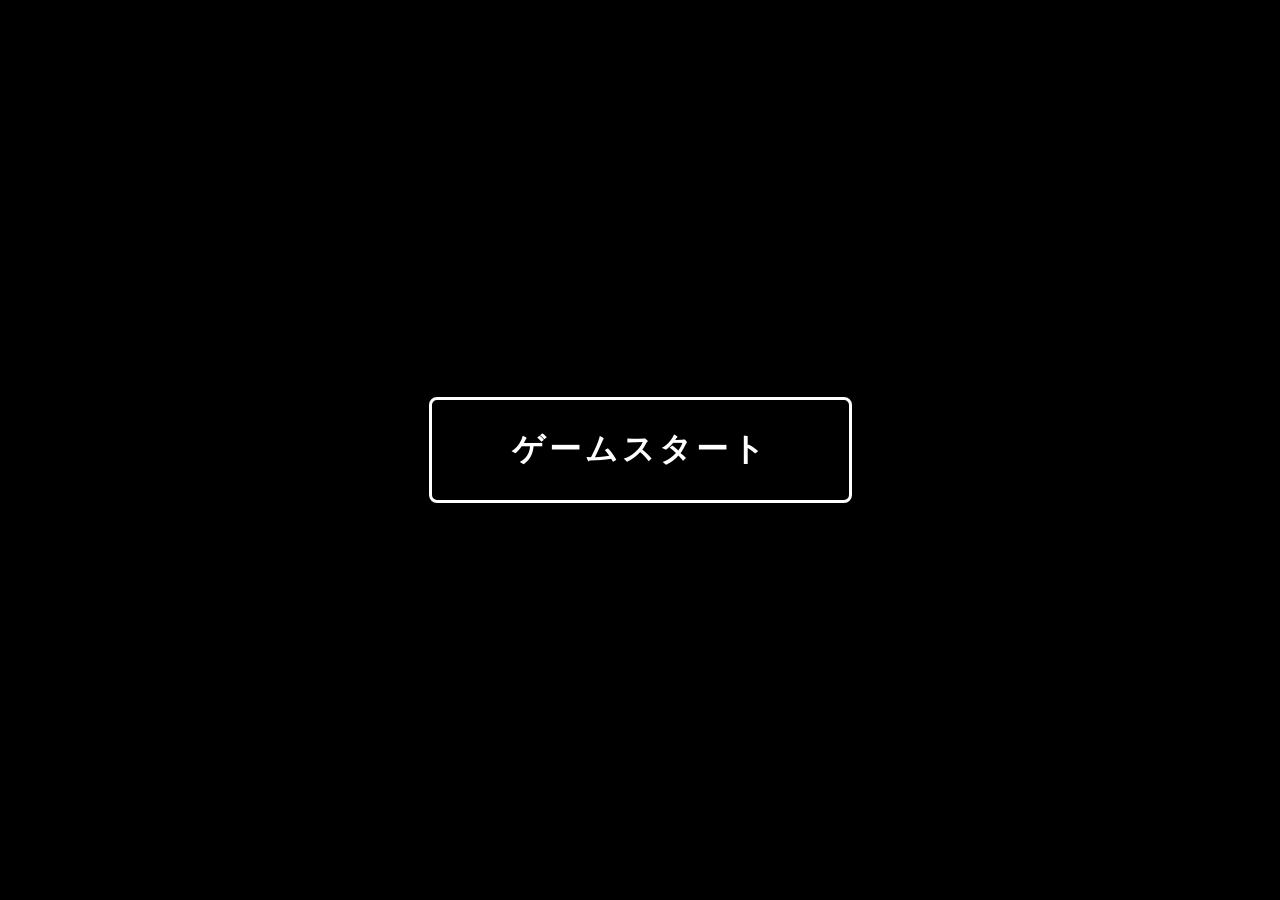
<file: index.html>
<!DOCTYPE html>
<html lang="ja">
<head>
    <meta charset="UTF-8">
    <meta name="viewport" content="width=device-width, initial-scale=1.0">
    <title>新生児挿管シミュレーション</title>
    <style>
        * { margin: 0; padding: 0; box-sizing: border-box; }
        body {
            background: #000;
            display: flex;
            justify-content: center;
            align-items: center;
            height: 100vh;
            font-family: 'Hiragino Kaku Gothic ProN', 'Noto Sans JP', sans-serif;
        }
        #start-btn {
            padding: 28px 80px;
            font-size: 32px;
            font-weight: bold;
            color: #fff;
            background: transparent;
            border: 3px solid #fff;
            border-radius: 8px;
            cursor: pointer;
            letter-spacing: 4px;
            transition: background 0.2s, color 0.2s;
        }
        #start-btn:hover {
            background: rgba(255,255,255,0.15);
        }
    </style>
</head>
<body>
    <button id="start-btn">ゲームスタート</button>

    <script src="shared/js/bgm.js" data-bgm="shared/assets/soukanbgm.mp3"></script>
    <script>
        document.getElementById('start-btn').addEventListener('click', function () {
            // このクリックでブラウザの音声自動再生ブロックが解除される
            window.location.replace('cpap/index.html');
        });
    </script>
</body>
</html>
</file>
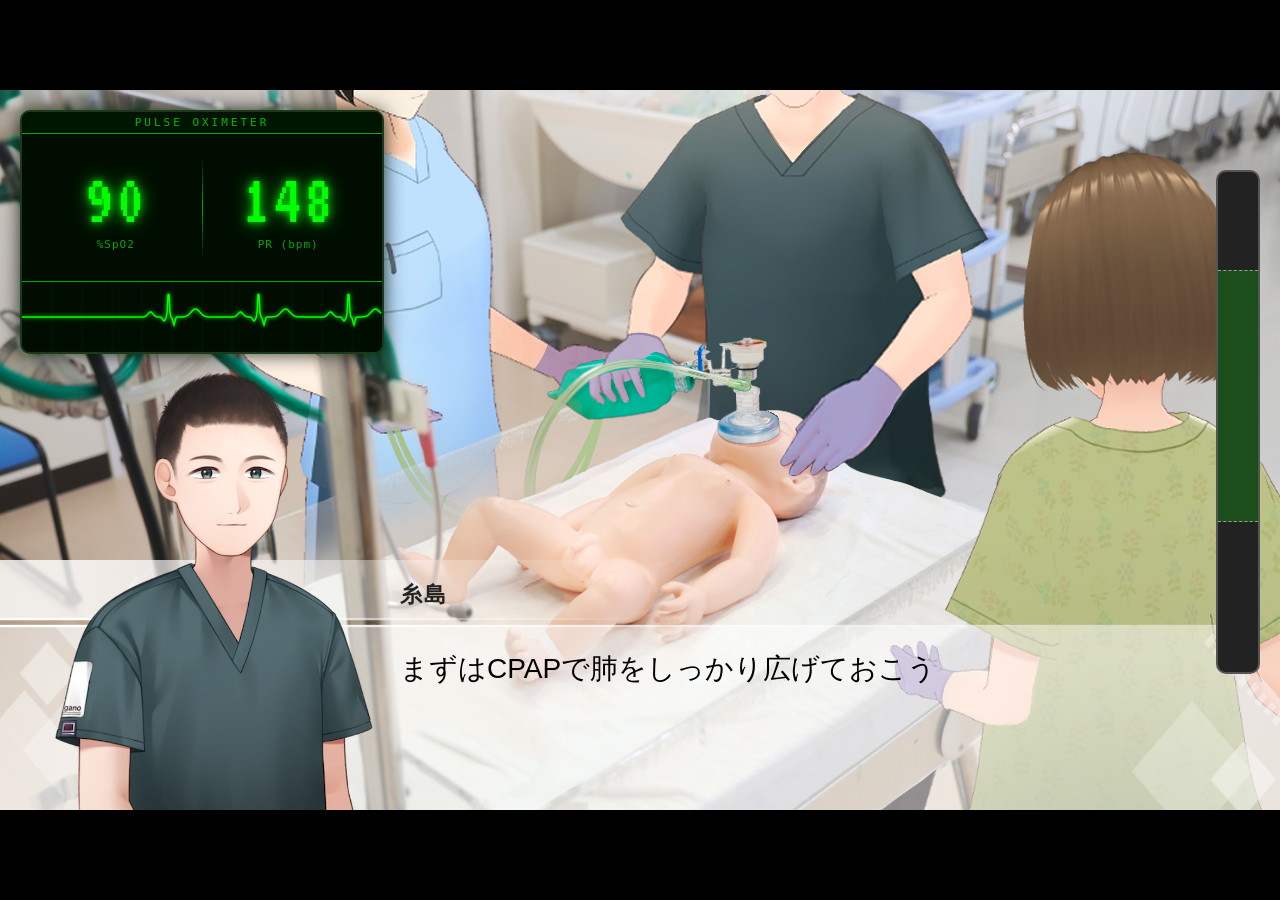
<file: cpap/index.html>
<!DOCTYPE html>
<html lang="ja">
<head>
    <meta charset="UTF-8">
    <meta name="viewport" content="width=device-width, initial-scale=1.0">
    <title>CPAPゲーム</title>
    <link rel="stylesheet" href="../shared/css/common.css">
    <link rel="stylesheet" href="css/style.css">
    <link href="https://fonts.googleapis.com/css2?family=VT323&display=swap" rel="stylesheet">
</head>
<body>
    <div id="game-container">
        <!-- 背景レイヤー: 全画面表示の画像 -->
        <div id="background-layer">
            <div id="bg-image"></div>
        </div>

        <!-- キャラクタレイヤー: 左下に立ち絵を配置 -->
        <div id="character-layer">
            <div id="active-character" class="standing-character char-itoshima"></div>
        </div>

        <!-- ミニゲームレイヤー: CPAPコンテナ -->
        <div id="minigame-container">
            <div class="window-box" id="cpap-container">
                <div class="window-title">CPAP</div>
                <div id="cpap-bg">
                    <img id="cpap-bag-overlay" src="assets/img/cpap_bag.png" alt="bag">
                </div>
            </div>

        </div>

        <!-- 圧力ゲージ（ウィンドウ外） -->
        <div id="cpap-gauge">
            <div id="cpap-gauge-target-zone"></div>
            <div id="cpap-gauge-fill"></div>
        </div>

        <!-- Monitorウィンドウ -->
        <div id="monitor-window">
            <div id="monitor-header">PULSE OXIMETER</div>
            <div id="monitor-values">
                <div class="monitor-panel">
                    <div class="monitor-value" id="spo2-number">90</div>
                    <div class="monitor-label">%SpO2</div>
                </div>
                <div class="monitor-divider"></div>
                <div class="monitor-panel">
                    <div class="monitor-value" id="pr-number">150</div>
                    <div class="monitor-label">PR (bpm)</div>
                </div>
            </div>
            <canvas id="ecg-canvas" width="360" height="70"></canvas>
        </div>

        <!-- UIレイヤー: 台詞、クリア画面 -->
        <div id="ui-layer">
            <!-- ノベルゲーム風 台詞領域 (画面下部固定) -->
            <div id="dialog-box" class="hidden">
                <div id="dialog-name"></div>
                <p id="dialog-text"></p>
            </div>

            <!-- クリア画面 -->
            <div id="clear-screen" class="hidden"></div>
        </div>

        <!-- タッチヒント（バッグ付近） -->
        <div id="touch-hint" class="hidden">タッチしよう！</div>

        <!-- ゲージヒント（初回タッチ後表示） -->
        <div id="gauge-hint" class="hidden">緑のゲージ内に圧をキープしよう</div>
    </div>

    <!-- スクリプト -->
    <script src="../shared/js/ScaleManager.js"></script>
    <script src="js/main.js"></script>
    <script src="../shared/js/bgm.js" data-bgm="../shared/assets/soukanbgm.mp3"></script>
</body>
</html>
</file>
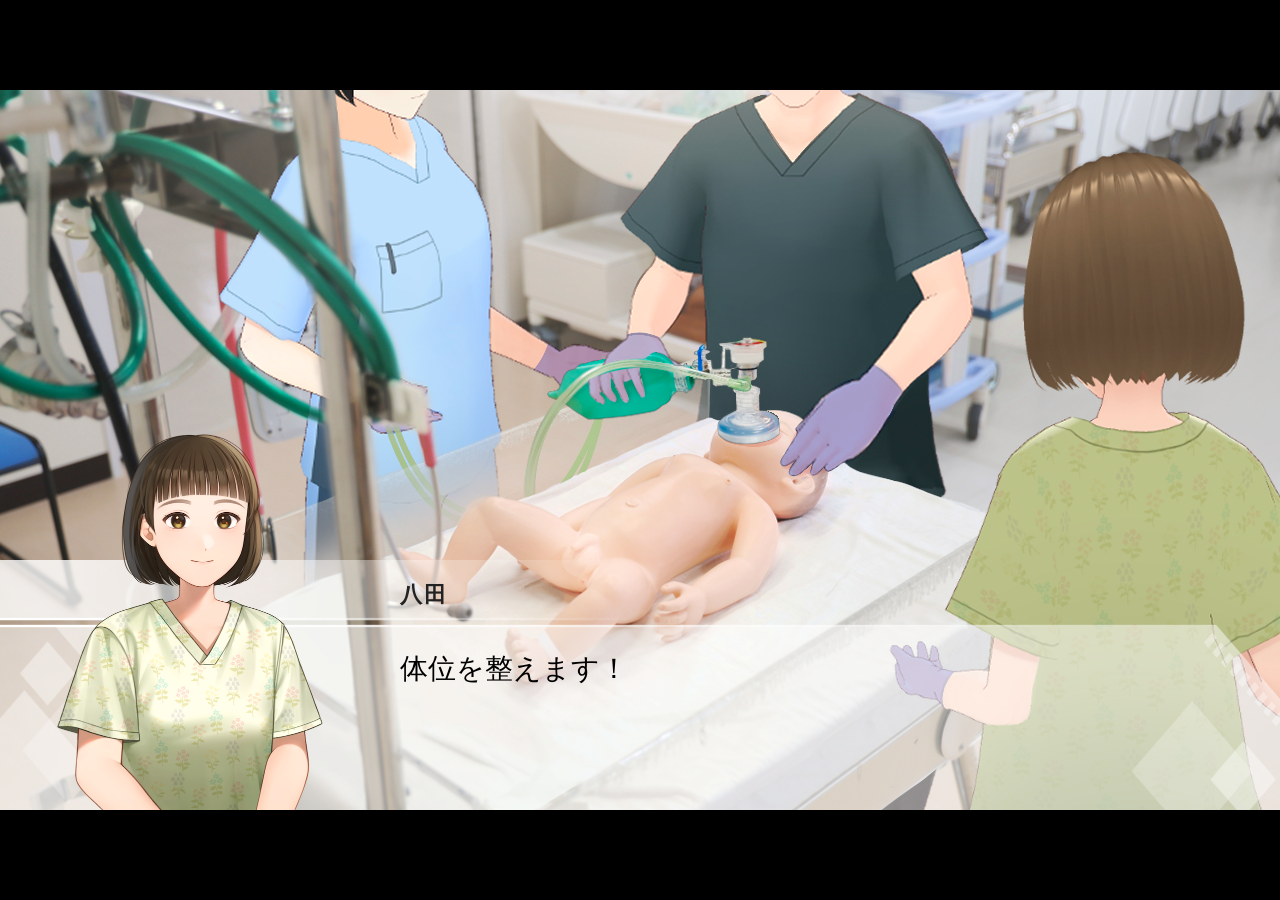
<file: kotei/index.html>
<!DOCTYPE html>
<html lang="ja">

<head>
    <meta charset="UTF-8">
    <meta name="viewport" content="width=device-width, initial-scale=1.0">
    <title>体位固定ゲーム</title>
    <link rel="stylesheet" href="../shared/css/common.css">
    <link rel="stylesheet" href="css/style.css">
</head>

<body>
    <div id="game-container">
        <!-- 背景レイヤー -->
        <div id="background-layer">
            <div id="bg-image"></div>
        </div>

        <!-- キャラクタレイヤー -->
        <div id="character-layer">
            <div id="active-character" class="standing-character char-hatta"></div>
        </div>

        <!-- ミニゲームレイヤー: 体位固定コンテナ -->
        <div id="minigame-container">
            <div class="window-box" id="head-fix-container">
                <div class="window-title">体位固定</div>
                <div id="head-fix-bg"></div>

                <!-- インタラクティブエリア（ヒットゾーン） -->
                <div id="towel-area" class="interact-area hidden"></div>
                <div id="face-area"  class="interact-area hidden"></div>

                <!-- ▼ 下向き矢印（フェーズ0: タオルを下にドラッグ） -->
                <div id="arrow-down" class="hidden"></div>

                <!-- ↗ 右上45度矢印（フェーズ2: タオルを頭の下へ） -->
                <svg id="arrow-up" class="hidden"
                     viewBox="0 0 56 56"
                     xmlns="http://www.w3.org/2000/svg">
                    <line x1="10" y1="48" x2="38" y2="18"
                          stroke="gold" stroke-width="6" stroke-linecap="round"/>
                    <polygon points="44,12 44,26 30,12" fill="gold"/>
                </svg>

                <!-- タップアイコン（フェーズ1: タオルをタップ） -->
                <div id="tap-icon" class="hidden"></div>

                <!-- 時計回り弧矢印（フェーズ3: 顔を傾ける） -->
                <svg id="arrow-rotate" class="hidden"
                     viewBox="0 0 110 110"
                     xmlns="http://www.w3.org/2000/svg">
                    <!-- 約90°時計回りの弧 (12時 → 3時方向) -->
                    <path d="M 55,10 A 45,45 0 0,1 100,55"
                          stroke="gold" fill="none"
                          stroke-width="12" stroke-linecap="round"/>
                    <!-- 矢印の先端 -->
                    <polygon points="100,55 114,46 108,68" fill="gold"/>
                </svg>
            </div>
        </div>

        <!-- カットイン表示領域 -->
        <div id="cutin-container" class="hidden">
            <div id="cutin-image"></div>
        </div>

        <!-- UIレイヤー: 台詞、クリア画面 -->
        <div id="ui-layer">
            <!-- ノベルゲーム風 台詞領域 (画面下部固定) -->
            <div id="dialog-box">
                <div id="dialog-name"></div>
                <p id="dialog-text"></p>
            </div>

            <!-- クリア画面 -->
            <div id="clear-screen" class="hidden"></div>
        </div>
    </div>

    <!-- スクリプト -->
    <script src="../shared/js/ScaleManager.js"></script>
    <script src="js/main.js"></script>
    <script src="../shared/js/bgm.js" data-bgm="../shared/assets/soukanbgm.mp3"></script>
</body>

</html>
</file>
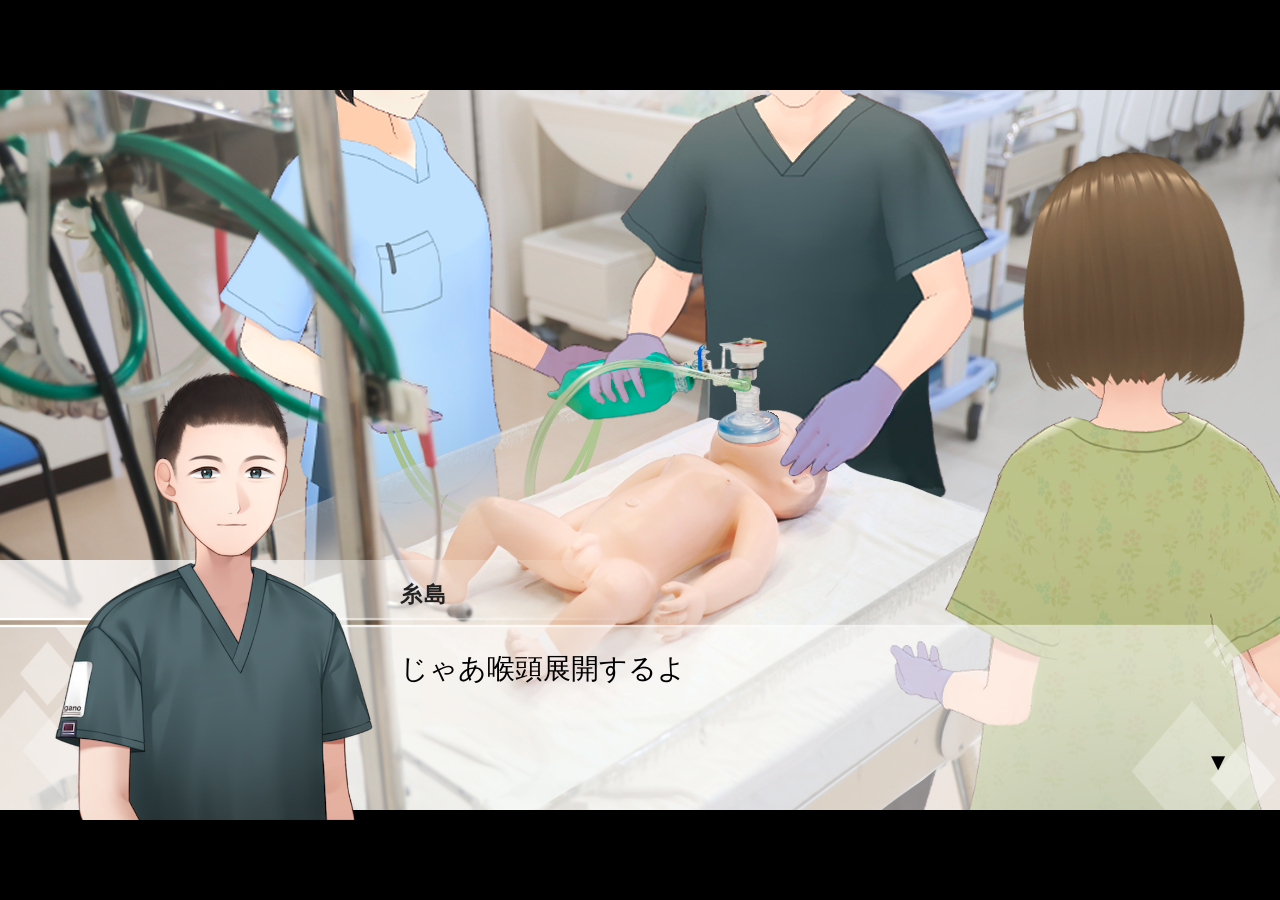
<file: tenkai/index.html>
<!DOCTYPE html>
<html lang="ja">

<head>
    <meta charset="UTF-8">
    <meta name="viewport" content="width=device-width, initial-scale=1.0">
    <title>喉頭展開ゲーム</title>
    <link rel="stylesheet" href="../shared/css/common.css">
    <link rel="stylesheet" href="css/style.css">
</head>

<body>
    <div id="game-container">
        <!-- 背景レイヤー -->
        <div id="background-layer">
            <div id="bg-image"></div>
        </div>

        <!-- キャラクタレイヤー -->
        <div id="character-layer">
            <div id="active-character" class="standing-character char-itoshima"></div>
        </div>

        <!-- ミニゲームレイヤー: 喉頭鏡コンテナ -->
        <div id="minigame-container" class="hidden">
            <div class="windows-row">
                <div class="window-box" id="window1">
                    <div class="window-title">口腔外</div>
                    <div id="laryngoscope-area">
                        <img id="window1-bg" src="assets/img/oral cavity/face1.png" class="window1-bg" alt="">
                    </div>
                </div>
                <div class="window-box" id="window2">
                    <div class="window-title">喉頭鏡ビュー</div>
                    <div id="scope-lens">
                        <div id="scope-content"></div>
                    </div>
                </div>
            </div>
            <!-- 方向操作ボタン -->
            <div id="nav-controls">
                <div class="nav-row">
                    <button class="nav-btn" data-dir="up">↑<br><span>上</span></button>
                </div>
                <div class="nav-row">
                    <button class="nav-btn" data-dir="left">←<br><span>左</span></button>
                    <button class="nav-btn" id="depth-btn"><span>奥へ</span></button>
                    <button class="nav-btn" data-dir="right">→<br><span>右</span></button>
                </div>
                <div class="nav-row">
                    <button class="nav-btn" data-dir="down">↓<br><span>下</span></button>
                </div>
            </div>
        </div>

        <!-- 気管チューブ挿入ゲーム -->
        <div id="tube-insertion-game" class="hidden">
            <div id="tube-target-indicator"></div>
            <img id="drag-tube" src="assets/img/tube.png"
                 draggable="false" alt="気管チューブ">
        </div>

        <!-- テストプレイ用UI -->
        <div id="hint-panel" class="hidden">
            <span id="hint-text"></span>
        </div>

        <!-- UIレイヤー: 台詞、クリア画面 -->
        <div id="ui-layer">
            <!-- 選択肢UI -->
            <div id="tool-selection" class="hidden">
                <div class="selection-message">渡す器具を選んでください</div>
                <div class="options-container">
                    <button class="tool-btn" data-tool="suction">吸引チューブ</button>
                    <button class="tool-btn" data-tool="tracheal">気管チューブ</button>
                    <button class="tool-btn" data-tool="bag">流量膨張式バッグ</button>
                </div>
            </div>

            <!-- カットイン表示領域 -->
            <div id="cutin-container" class="hidden">
                <div id="cutin-image"></div>
            </div>

            <!-- ノベルゲーム風 台詞領域 (画面下部固定) -->
            <div id="dialog-box" class="hidden">
                <div id="dialog-name"></div>
                <p id="dialog-text"></p>
                <div id="dialog-next-indicator" class="hidden">▼</div>
            </div>

            <!-- クリア画面 -->
            <div id="clear-screen" class="hidden">
                <h1>挿管完了！</h1>
            </div>
        </div>
    </div>

    <!-- スクリプト -->
    <script src="../shared/js/ScaleManager.js"></script>
    <script src="js/main.js"></script>
    <script src="../shared/js/bgm.js" data-bgm="../shared/assets/soukanbgm.mp3"></script>
</body>

</html>
</file>
<file: shared/css/common.css>
/* =====================================================
   共通スタイル (cpap / kotei / tenkai 共通)
   立ち絵・テキストボックスはcpapルールに準拠
   ===================================================== */

body {
    margin: 0;
    overflow: hidden;
    background: #000;
    display: flex;
    align-items: center;
    justify-content: center;
    width: 100vw;
    height: 100vh;
    font-family: 'Hiragino Kaku Gothic ProN', 'Meiryo', sans-serif;
    user-select: none;
}

#game-container {
    position: relative;
    width: 1280px;
    height: 720px;
    overflow: hidden;
    background: #fdf5e6;
    animation: gameContainerFadeIn 0.5s ease-out;
}

@keyframes gameContainerFadeIn {
    from { opacity: 0; }
    to   { opacity: 1; }
}

.hidden {
    display: none !important;
}

#background-layer,
#character-layer,
#ui-layer {
    position: absolute;
    width: 100%;
    height: 100%;
    top: 0;
    left: 0;
    pointer-events: none;
}

#minigame-container {
    pointer-events: auto;
}

#dialog-box,
#clear-screen {
    pointer-events: auto;
}

/* --- 背景画像（background-imageは各ゲームのstyle.cssで設定） --- */
#bg-image {
    position: absolute;
    width: 100%;
    height: 100%;
    top: 0;
    left: 0;
    background-size: cover;
    background-position: center;
    background-repeat: no-repeat;
}

/* --- 立ち絵（cpapルール: z-index: 300 で台詞ボックスより前面に表示） --- */
.standing-character {
    position: absolute;
    bottom: -10px;
    background-size: contain;
    background-repeat: no-repeat;
    background-position: bottom left;
    transition: opacity 0.3s ease;
    z-index: 300;
}

.char-itoshima {
    width: 380px;
    height: 650px;
    left: 30px;
    background-image: url('../assets/img/itoshima1.png');
}

.char-takei {
    width: 320px;
    height: 550px;
    left: 40px;
    background-image: url('../assets/img/takei1.png');
}

.char-hatta {
    width: 350px;
    height: 580px;
    left: 20px;
    background-image: url('../assets/img/hatta1.png');
}

/* --- ウィンドウ共通 --- */
.window-box {
    width: 400px;
    height: 400px;
    background: #000;
    border: 6px solid #444;
    border-radius: 12px;
    box-shadow: 0 10px 30px rgba(0, 0, 0, 0.5), inset 0 0 30px rgba(0, 0, 0, 0.8);
    display: flex;
    flex-direction: column;
    align-items: center;
    position: relative;
    overflow: hidden;
}

.window-title {
    width: 100%;
    background: #444;
    color: #fff;
    text-align: center;
    font-size: 16px;
    padding: 5px 0;
    font-weight: bold;
    z-index: 5;
}

/* --- UIレイヤー --- */
#ui-layer {
    z-index: 20;
}

/* --- 台詞ボックス（cpapルール準拠）
   padding-left: 400px で左に立った立ち絵と被らないようにする --- */
#dialog-box {
    position: absolute;
    bottom: 0px;
    left: 50%;
    transform: translateX(-50%);
    width: 1280px;
    height: 250px;
    background-image: url('../assets/img/message_window.png');
    background-size: 100% 100%;
    background-repeat: no-repeat;
    background-color: transparent;
    border: none;
    border-radius: 0;
    color: #000;
    font-size: 28px;
    line-height: 1.5;
    padding: 60px 100px 60px 400px;
    box-sizing: border-box;
    display: flex;
    align-items: flex-start;
    box-shadow: none;
    z-index: 400;
}

#dialog-name {
    position: absolute;
    top: 18px;
    left: 400px;
    font-size: 22px;
    font-weight: bold;
    color: #222;
    letter-spacing: 2px;
}

/* --- ナレーション（立ち絵なし）時: 左余白をなくし中央揃え --- */
#dialog-box.narration {
    padding: 60px 120px;
    justify-content: center;
    text-align: center;
    align-items: center;
}

/* --- クリア画面（ゲーム間シームレス遷移用の黒フェードアウト） --- */
#clear-screen {
    position: absolute;
    inset: 0;
    background: #000;
    display: flex;
    flex-direction: column;
    align-items: center;
    justify-content: center;
    z-index: 50;
    animation: clearScreenFadeIn 0.4s ease-in forwards;
}

@keyframes clearScreenFadeIn {
    from { opacity: 0; }
    to   { opacity: 1; }
}

#clear-screen h1 {
    font-size: 80px;
    color: #e00;
    text-shadow: 2px 2px 4px rgba(0, 0, 0, 0.2);
    margin-bottom: 20px;
}

#clear-screen p {
    font-size: 40px;
    margin-bottom: 50px;
}
</file>
<file: cpap/css/style.css>
/* =====================================================
   CPAP固有スタイル
   共通スタイルは ../shared/css/common.css を参照
   ===================================================== */

/* 背景画像 */
#bg-image {
    background-image: url('../assets/img/back.jpg');
}

/* ミニゲームエリア配置（立ち絵の右側に寄せる） */
#minigame-container {
    position: absolute;
    top: 50px;
    left: calc(50% + 100px);
    transform: translateX(-50%);
    display: flex;
    justify-content: center;
    gap: 40px;
    z-index: 15;
}

/* CPAP Specific Styles */
#cpap-container {
    width: 600px;
    height: 600px;
    margin: 0 auto;
}

#cpap-bg {
    position: absolute;
    width: 100%;
    height: calc(100% - 30px);
    top: 30px;
    left: 0;
    background-image: url('../assets/img/cpap.jpeg');
    background-size: cover;
    background-position: center;
}

#cpap-bag-overlay {
    position: absolute;
    left: 287px;
    top: 68px;
    width: 463px;
    height: auto;
    transform-origin: center center;
    transition: transform 0.1s ease;
    cursor: pointer;
    pointer-events: auto;
    user-select: none;
    -webkit-user-drag: none;
    border-radius: 12px;
}

/* 開始時のバッグ金色ヒントアニメーション（4回 = 2パルス） */
#cpap-bag-overlay.bag-hint {
    animation: bagGoldPulse 0.5s ease-in-out 4 alternate;
}

@keyframes bagGoldPulse {
    0%   { filter: drop-shadow(0 0  0px gold) brightness(1.0); }
    100% { filter: drop-shadow(0 0 24px gold) brightness(1.25); }
}

/* タッチヒント */
#touch-hint {
    position: absolute;
    left: 820px;
    top:  115px;
    color: gold;
    font-size: 22px;
    font-weight: bold;
    letter-spacing: 3px;
    text-shadow: 0 0 12px rgba(255, 215, 0, 0.9);
    z-index: 201;
    pointer-events: none;
    animation: touchBlink 0.6s ease-in-out infinite alternate;
}

@keyframes touchBlink {
    0%   { opacity: 0.4; }
    100% { opacity: 1.0; }
}

/* ゲージヒント（縦書き・ゲージ左横） */
#gauge-hint {
    position: absolute;
    right: 70px;
    top:  100px;
    color: #4f4;
    font-size: 15px;
    font-weight: bold;
    letter-spacing: 4px;
    text-shadow: 0 0 8px rgba(0, 255, 0, 0.6);
    writing-mode: vertical-rl;
    z-index: 201;
    pointer-events: none;
}

#cpap-gauge {
    position: absolute;
    right: 20px;
    top: 80px;
    width: 40px;
    height: 500px;
    background-color: #222;
    border: 2px solid #555;
    border-radius: 10px;
    overflow: hidden;
    z-index: 200;
    pointer-events: none;
}

#cpap-gauge-target-zone {
    position: absolute;
    width: 100%;
    height: 50%;
    bottom: 30%;
    background-color: rgba(0, 255, 0, 0.2);
    border-top: 1px dashed rgba(255, 255, 255, 0.5);
    border-bottom: 1px dashed rgba(255, 255, 255, 0.5);
    z-index: 1;
}

#cpap-gauge-fill {
    position: absolute;
    bottom: 0;
    left: 0;
    width: 100%;
    height: 0%;
    background-color: yellow;
    transition: height 0.1s linear, background-color 0.2s;
    z-index: 2;
}

/* Monitor Window */
#monitor-window {
    position: absolute;
    top: 20px;
    left: 20px;
    width: 360px;
    height: 240px;
    background: #000d00;
    border: 2px solid #1a3a1a;
    border-radius: 10px;
    box-shadow: 0 0 20px rgba(0, 0, 0, 0.8), 0 0 8px rgba(0, 255, 0, 0.1);
    z-index: 200;
    display: flex;
    flex-direction: column;
    overflow: hidden;
}

#monitor-header {
    background: #001500;
    color: #0b0;
    text-align: center;
    font-family: monospace;
    font-size: 11px;
    padding: 4px 0;
    letter-spacing: 3px;
    border-bottom: 1px solid #0a0;
    flex-shrink: 0;
}

#monitor-values {
    display: flex;
    flex: 1;
    align-items: center;
    padding: 4px 8px;
    min-height: 0;
}

.monitor-panel {
    flex: 1;
    display: flex;
    flex-direction: column;
    align-items: center;
    justify-content: center;
    gap: 2px;
}

.monitor-value {
    font-family: 'VT323', monospace;
    font-size: 72px;
    color: #00ff00;
    text-shadow: 0 0 8px #00ff00, 0 0 20px #00aa00;
    line-height: 1;
    letter-spacing: 2px;
}

.monitor-label {
    font-family: monospace;
    font-size: 11px;
    color: #0a0;
    letter-spacing: 1px;
}

.monitor-divider {
    width: 1px;
    height: 75%;
    background: linear-gradient(to bottom, transparent, #0a0, transparent);
    flex-shrink: 0;
}

#ecg-canvas {
    display: block;
    border-top: 1px solid #0a0;
    flex-shrink: 0;
}
</file>
<file: kotei/css/style.css>
/* =====================================================
   kotei（体位固定）固有スタイル
   共通スタイルは ../shared/css/common.css を参照
   ===================================================== */

/* 背景画像 */
#bg-image {
    background-image: url('../assets/img/back.jpg');
}

/* ミニゲームエリア配置（立ち絵の右側に寄せる） */
#minigame-container {
    position: absolute;
    top: 10px;
    /* 600px→420px 縮小に合わせて上に詰める */
    left: calc(50% + 100px);
    transform: translateX(-50%);
    display: flex;
    justify-content: center;
    z-index: 15;
}

/* --- 体位固定ミニゲーム --- */
#head-fix-container {
    width: 560px;
    /* 600 × 0.933 */
    height: 420px;
    /* top:10 + 420 = 430px ＜ dialog開始(470px) */
    margin: 0 auto;
}

#head-fix-bg {
    position: absolute;
    width: 100%;
    height: calc(100% - 30px);
    top: 30px;
    left: 0;
    background-size: cover;
    background-position: center;
    background-repeat: no-repeat;
    transition: background-image 0.3s ease;
}

/* =====================================================
   インタラクティブエリア（タオル / 顔）
   ===================================================== */
.interact-area {
    position: absolute;
    border-radius: 8px;
    cursor: pointer;
    z-index: 10;
    pointer-events: auto;
    /* ハイライト用の薄い下地 */
    background: rgba(255, 215, 0, 0.03);
}

/* タオルエリア（基本: フェーズ0用） */
#towel-area {
    left: 180px;
    top: 270px;
    width: 160px;
    height: 110px;
}

/* フェーズ1: タオルエリア（position2.jpg の平たいタオル形状） */
#towel-area.towel-phase1 {
    left: 170px;
    top: 270px;
    width: 200px;
    height: 150px;
}

/* フェーズ2: 横長タオルエリア（position3.jpg の横長タオル・下寄せ） */
#towel-area.towel-phase2 {
    left: 70px;
    top: 340px;
    width: 320px;
    height: 110px;
}

/* 顔エリア（フェーズ4: 弧矢印付近） */
#face-area {
    left: 295px;
    top:   15px;
    width: 170px;
    height: 170px;
}

/* =====================================================
   ハイライトアニメーション
   ===================================================== */
.golden-highlight {
    box-shadow: 0 0 15px 5px gold;
    animation: goldPulse 1.5s infinite alternate;
    border-radius: 8px;
}

@keyframes goldPulse {
    0% {
        box-shadow: 0 0 15px 5px gold;
    }

    100% {
        box-shadow: 0 0 25px 10px gold;
    }
}

.yellow-highlight {
    box-shadow: 0 0 15px 5px #ffe000;
    animation: yellowPulse 1.5s infinite alternate;
    border-radius: 8px;
}

@keyframes yellowPulse {
    0% {
        box-shadow: 0 0 15px 5px #ffe000;
    }

    100% {
        box-shadow: 0 0 25px 10px #ffff00;
    }
}

/* =====================================================
   矢印ヒント
   ===================================================== */

/* ▼ 下向き矢印 (フェーズ0: タオルエリア直下) */
#arrow-down {
    position: absolute;
    left: 240px;
    /* towel-area 中央: 190+210/2-18 ≈ 277 */
    top: 370px;
    /* towel-area 下端 258+142=400 + 5px gap */
    width: 0;
    height: 0;
    border-left: 18px solid transparent;
    border-right: 18px solid transparent;
    border-top: 32px solid gold;
    animation: bounceDown 0.9s ease-in-out infinite alternate;
    z-index: 15;
    pointer-events: none;
    overflow: visible;
}

@keyframes bounceDown {
    0% {
        transform: translateY(0);
    }

    100% {
        transform: translateY(14px);
    }
}

/* ↗ 右上45度矢印 (フェーズ2: タオルを頭の下へ) */
#arrow-up {
    position: absolute;
    left: 232px;
    top: 218px;
    width: 65px;
    height: 65px;
    z-index: 15;
    pointer-events: none;
    animation: bounceUpRight 0.9s ease-in-out infinite alternate;
}

@keyframes bounceUpRight {
    0% {
        transform: translate(0, 0);
    }

    100% {
        transform: translate(8px, -8px);
    }
}

/* =====================================================
   タップアイコン（フェーズ1: タオルをタップして折りたたむ）
   ===================================================== */
#tap-icon {
    position: absolute;
    left: 270px;
    /* towel-phase1 の中央 x: 178 + 210/2 */
    top: 350px;
    /* towel-phase1 の中央 y: 203 + 176/2 */
    width: 54px;
    height: 54px;
    border: 3px solid gold;
    border-radius: 50%;
    box-shadow: 0 0 12px 4px rgba(255, 215, 0, 0.7);
    z-index: 16;
    pointer-events: none;
    transform: translate(-50%, -50%);
    animation: tapIconPulse 0.9s ease-in-out infinite alternate;
}

#tap-icon::after {
    content: 'TAP';
    position: absolute;
    bottom: -22px;
    left: 50%;
    transform: translateX(-50%);
    color: gold;
    font-size: 13px;
    font-weight: bold;
    letter-spacing: 2px;
    text-shadow: 0 0 6px rgba(255, 215, 0, 0.8);
    white-space: nowrap;
}

@keyframes tapIconPulse {
    0% {
        transform: translate(-50%, -50%) scale(0.85);
        opacity: 0.75;
    }

    100% {
        transform: translate(-50%, -50%) scale(1.15);
        opacity: 1;
    }
}

/* 時計回り弧矢印 (フェーズ4: 赤ちゃんの頭の右上に配置) */
#arrow-rotate {
    position: absolute;
    left: 325px;
    top: 30px;
    width: 110px;
    height: 110px;
    z-index: 15;
    pointer-events: none;
    animation: rotatePulse 1.2s ease-in-out infinite alternate;
}

@keyframes rotatePulse {
    0% {
        opacity: 0.72;
        transform: scale(0.94);
    }

    100% {
        opacity: 1.00;
        transform: scale(1.06);
    }
}

/* =====================================================
   カットイン表現
   ===================================================== */
#cutin-container {
    position: absolute;
    top: 0;
    left: -100%;
    width: 100%;
    height: 100%;
    transition: left 0.4s cubic-bezier(0.175, 0.885, 0.32, 1);
    z-index: 25;
    pointer-events: none;
}

#cutin-container.active {
    left: 0;
}

#cutin-image {
    width: 100%;
    height: 100%;
    background-size: contain;
    background-repeat: no-repeat;
    background-position: bottom right;
}
</file>
<file: tenkai/css/style.css>
/* =====================================================
   tenkai（喉頭展開）固有スタイル
   共通スタイルは ../shared/css/common.css を参照
   ===================================================== */

/* 背景画像 */
#bg-image {
    background-image: url('../assets/img/back.jpg');
}

/* チューブが画面外にはみ出せるようoverflowをvisibleに（tenkai専用上書き） */
#game-container {
    overflow: visible;
}

/* ミニゲームエリア配置（立ち絵の右側に寄せる） */
#minigame-container {
    position: absolute;
    top: 30px;
    left: calc(50% + 100px);
    transform: translateX(-50%);
    display: flex;
    flex-direction: column;
    align-items: center;
    gap: 16px;
    z-index: 15;
}

.windows-row {
    display: flex;
    gap: 40px;
}

/* .draggable-tool, .tool-btn のポインターイベント */
.draggable-tool,
.tool-btn {
    pointer-events: auto;
}

/* Window 1: 操作エリア */
#laryngoscope-area {
    position: relative;
    width: 100%;
    height: 100%;
}

#laryngoscope-tool {
    position: absolute;
    width: 120px;
    height: 120px;
    left: 140px;
    top: 140px;
    background-image: url('../assets/img/koutoukyou.png');
    background-size: contain;
    background-repeat: no-repeat;
    background-position: center;
    cursor: grab;
    z-index: 2;
}

#laryngoscope-tool:active {
    cursor: grabbing;
}

/* ナビゲーションコントロール */
#nav-controls {
    display: flex;
    flex-direction: column;
    align-items: center;
    gap: 6px;
    pointer-events: auto;
}

.nav-row {
    display: flex;
    align-items: center;
    gap: 6px;
}

/* 奥へ / 手前へ ボタン（中央）*/
#depth-btn {
    background: rgba(40, 80, 60, 0.88);
    font-size: 13px;
    font-weight: bold;
}

#depth-btn:hover {
    background: rgba(60, 120, 80, 0.95);
}

.nav-btn {
    width: 72px;
    height: 72px;
    font-size: 22px;
    font-weight: bold;
    color: #fff;
    background: rgba(50, 50, 80, 0.85);
    border: 2px solid #aaa;
    border-radius: 10px;
    cursor: pointer;
    transition: background 0.15s, transform 0.1s;
    display: flex;
    flex-direction: column;
    align-items: center;
    justify-content: center;
    line-height: 1.1;
    pointer-events: auto;
}

.nav-btn span {
    font-size: 11px;
    font-weight: normal;
    opacity: 0.8;
}

.nav-btn:hover {
    background: rgba(80, 80, 140, 0.95);
    transform: scale(1.08);
}

.nav-btn:active {
    transform: scale(0.95);
}

/* Window 2: スコープ表示 */
#scope-lens {
    position: relative;
    width: 100%;
    height: 100%;
    overflow: hidden;
}

#scope-lens::after {
    content: '';
    position: absolute;
    top: 0;
    left: 0;
    right: 0;
    bottom: 0;
    background:
        linear-gradient(rgba(0, 255, 0, 0.4) 1px, transparent 1px) center / 100% 1px no-repeat,
        linear-gradient(90deg, rgba(0, 255, 0, 0.4) 1px, transparent 1px) center / 1px 100% no-repeat;
    pointer-events: none;
    z-index: 2;
}

#scope-content {
    position: absolute;
    width: 800px;
    height: 800px;
    top: -200px;
    left: -200px;
    background-image: url('../assets/img/vocal_cords.png');
    background-size: cover;
    background-position: center;
    transition: transform 0.1s ease-out, filter 0.5s ease, background-image 0.2s ease;
}

#scope-content.nav-mode {
    width: 100%;
    height: 100%;
    top: 0;
    left: 0;
    transform: none !important;
}

#scope-content.blurred {
    filter: blur(8px) brightness(0.7);
}

#scope-content.half-masked {
    clip-path: polygon(0 50%, 100% 50%, 100% 100%, 0 100%);
}

.window1-bg {
    position: absolute;
    width: 100%;
    height: 100%;
    object-fit: contain;
    pointer-events: none;
    z-index: 1;
}

/* --- テストプレイ用ヒントパネル --- */
#hint-panel {
    position: absolute;
    bottom: 20px;
    left: 20px;
    background: rgba(255, 255, 255, 0.95);
    border-left: 8px solid #ff9800;
    padding: 15px 25px;
    border-radius: 8px;
    box-shadow: 0 4px 15px rgba(0, 0, 0, 0.4);
    z-index: 100;
    max-width: 800px;
    font-size: 20px;
    font-weight: bold;
    color: #333;
    pointer-events: none;
}

/* --- 次へインジケーター --- */
#dialog-next-indicator {
    position: absolute;
    bottom: 30px;
    right: 50px;
    font-size: 24px;
    animation: bounce 1s infinite alternate;
}

@keyframes bounce {
    0% {
        transform: translateY(0);
    }

    100% {
        transform: translateY(-10px);
    }
}

/* --- カットイン表現 --- */
#cutin-container {
    position: absolute;
    top: 0;
    left: -100%;
    width: 100%;
    height: 100%;
    transition: left 0.4s cubic-bezier(0.175, 0.885, 0.32, 1);
    z-index: 25;
    pointer-events: none;
}

#cutin-container.active {
    left: 0;
}

#cutin-image {
    width: 100%;
    height: 100%;
    background-size: contain;
    background-repeat: no-repeat;
    background-position: bottom right;
}

/* --- 選択UI --- */
#tool-selection {
    position: absolute;
    top: 33%;
    left: 50%;
    transform: translate(-50%, -50%);
    background: rgba(255, 255, 255, 0.95);
    padding: 40px;
    border-radius: 16px;
    box-shadow: 0 10px 30px rgba(0, 0, 0, 0.3);
    text-align: center;
    z-index: 100;
}

.selection-message {
    font-size: 32px;
    font-weight: bold;
    margin-bottom: 30px;
    color: #333;
}

.options-container {
    display: flex;
    gap: 30px;
    justify-content: center;
}

.tool-btn {
    width: 220px;
    height: 280px;
    padding: 10px;
    font-size: 20px;
    font-weight: bold;
    color: #fff;
    background-color: #007bff;
    background-size: contain;
    background-repeat: no-repeat;
    background-position: center 20px;
    border: 4px solid #fff;
    border-radius: 12px;
    cursor: pointer;
    transition: transform 0.1s, box-shadow 0.2s;
    display: flex;
    align-items: flex-end;
    justify-content: center;
    box-sizing: border-box;
    box-shadow: 0 4px 10px rgba(0, 0, 0, 0.2);
    text-shadow: 1px 1px 2px rgba(0, 0, 0, 0.8);
}

.tool-btn[data-tool="suction"] {
    background-image: url('../assets/img/suction_tube.png');
}

.tool-btn[data-tool="tracheal"] {
    background-image: url('../assets/img/tracheal_tube.png');
}

.tool-btn[data-tool="bag"] {
    background-image: url('../assets/img/resuscitator_bag.png');
}

.tool-btn:hover {
    background: #0056b3;
    box-shadow: 0 8px 20px rgba(0, 0, 0, 0.4);
    transform: scale(1.05);
}

.tool-btn:active {
    transform: scale(0.95);
}

.tool-btn.wrong-choice {
    background: #dc3545;
    animation: shake 0.4s;
}

/* =====================================================
   気管チューブ挿入ゲーム
   ===================================================== */

/* オーバーレイ全体（ゲームコンテナ上に重ねる） */
#tube-insertion-game {
    position: absolute;
    top: 0;
    left: 0;
    width: 100%;
    height: 100%;
    z-index: 17;       /* minigame-container(15) より上、ui-layer(20) より下 */
    pointer-events: none;
}

/* ドラッグ可能なチューブ画像 */
#drag-tube {
    position: absolute;
    width: 686px;
    height: 914px;
    cursor: grab;
    pointer-events: auto;
    user-select: none;
    -webkit-user-drag: none;
    filter: drop-shadow(2px 4px 6px rgba(0,0,0,0.35));
}

#drag-tube:active {
    cursor: grabbing;
}

/* スライドイン後のゴールドグロー（2パルス = 1秒） */
#drag-tube.tube-glow {
    animation: tubeGoldGlow 0.5s ease-in-out 2 alternate;
}

@keyframes tubeGoldGlow {
    0%   { filter: drop-shadow(2px 4px 6px rgba(0,0,0,0.35)); }
    100% { filter: drop-shadow(0 0 22px gold) brightness(1.18); }
}

/* 声帯開口部のターゲット表示リング */
#tube-target-indicator {
    position: absolute;
    width: 56px;
    height: 56px;
    border-radius: 50%;
    border: 3px solid rgba(0, 230, 140, 0.85);
    box-shadow: 0 0 14px rgba(0, 230, 140, 0.6),
                inset 0 0 8px rgba(0, 230, 140, 0.2);
    pointer-events: none;
    transform: translate(-50%, -50%);
    animation: tubeTargetPulse 1.1s ease-in-out infinite alternate;
}

@keyframes tubeTargetPulse {
    0%   { transform: translate(-50%, -50%) scale(0.88); opacity: 0.65; }
    100% { transform: translate(-50%, -50%) scale(1.12); opacity: 1;    }
}

@keyframes shake {
    0% {
        transform: translateX(0);
    }

    25% {
        transform: translateX(-10px);
    }

    50% {
        transform: translateX(10px);
    }

    75% {
        transform: translateX(-10px);
    }

    100% {
        transform: translateX(0);
    }
}
</file>
